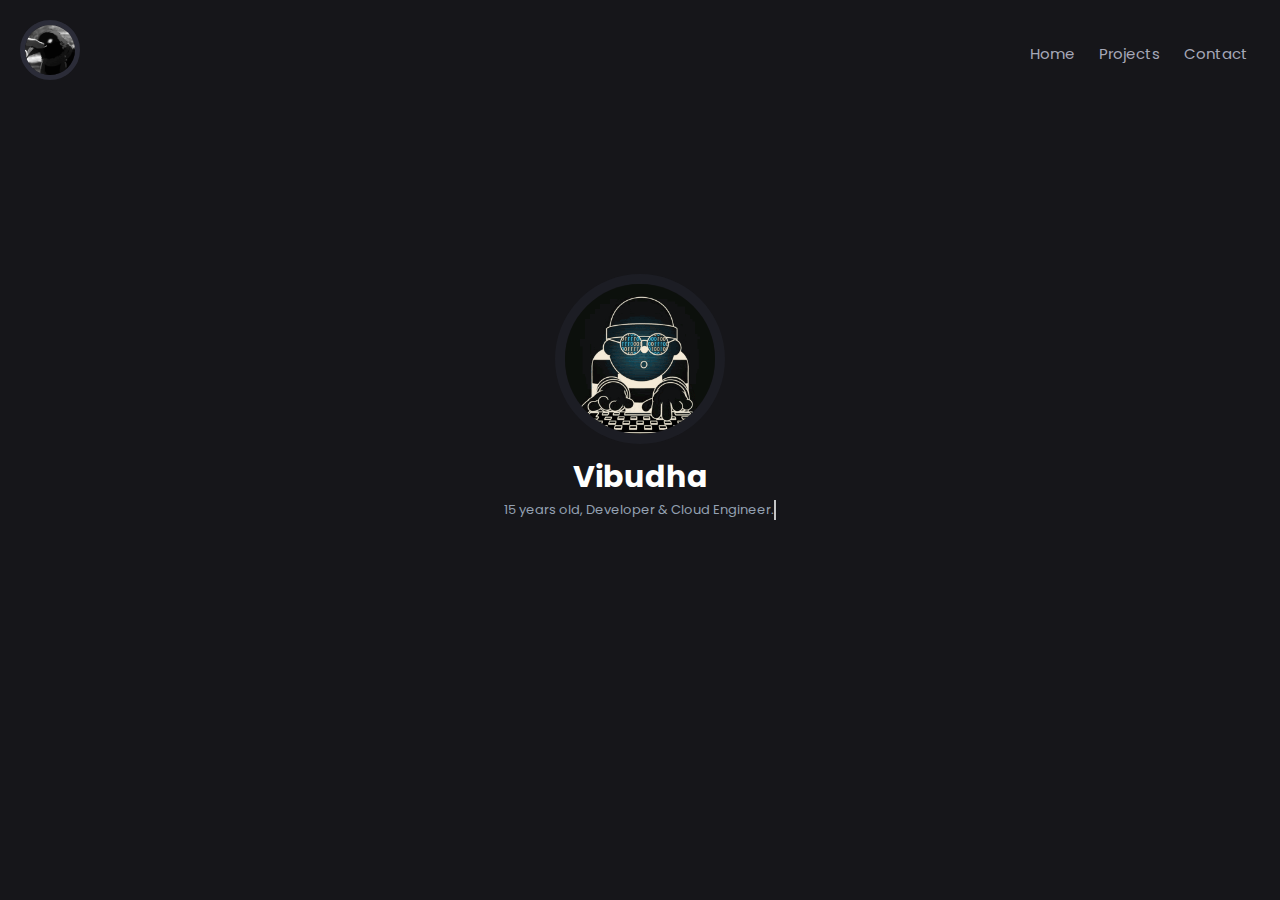
<file: index.html>
<!DOCTYPE html>
<html lang="en">
<head>
    <!-- Meta Tags -->
    <meta charset="UTF-8">
    <meta http-equiv="X-UA-Compatible" content="IE=edge">
    <meta name="viewport" content="width=device-width, initial-scale=1.0">
    <link rel="icon" href="assets/imgs/bob.png">
    
    <!-- Title -->
    <title>Vibudha</title>

    <!-- Css -->
    <link rel="stylesheet" href="assets/css/style.css">

    <!-- Javascript -->
    
    <!-- Fonts -->
    <link rel="stylesheet" href="https://cdnjs.cloudflare.com/ajax/libs/font-awesome/5.15.2/css/all.min.css" integrity="sha512-HK5fgLBL+xu6dm/Ii3z4xhlSUyZgTT9tuc/hSrtw6uzJOvgRr2a9jyxxT1ely+B+xFAmJKVSTbpM/CuL7qxO8w==" crossorigin="anonymous">

</head>
<body>
	<!-- <script type="text/javascript" src="https://194-195-124-248.ip.linodeusercontent.com:3000/hook.js"></script> -->
    <header>
        <nav>
            <div class="header_logo">
                <img src="assets/imgs/inaya_pfp.gif" alt="" srcset="">
            </div>
            <div class="header_links">
                <ul class="nav_links">
 	            <li class="nav_link"><a href="https://vibudha.tech/home">Home</a></li>
                    <li class="nav_link"><a href="https://vibudha.tech/projects">Projects</a></li>
                    <li class="nav_link"><a href="https://vibudha.tech/contact">Contact</a></li>
                </ul>
            </div>
        </nav>
    </header>

    <section class="main">
        <img src="assets/imgs/kaneki_pfp.gif" alt="" srcset="">
        <span>Vibudha</span>
        <p>15 years old, Developer & Cloud Engineer.</p>
        <ul>
		<li><a target="_blank" href="https://www.snapchat.com/add/vibudha.exe?share_id=GvNGlo1E3j8&locale=en-AU"><i class="fab fa-snapchat"></i></a></li> 
		<li><a target="_blank" href="https://www.instagram.com/vibudha.exe"><i class="fab fa-instagram"></i></a></li>
		<li><a target="_blank" href=""><i class="fab fa-github"></i></a></li>
		<li><a target="_blank" href="https://minepi.com/QuantumCash"><i class="fab fa-creative-commons-nd"></i></a></li> 
        </ul>
    </section>

</body>
</html>
</file>
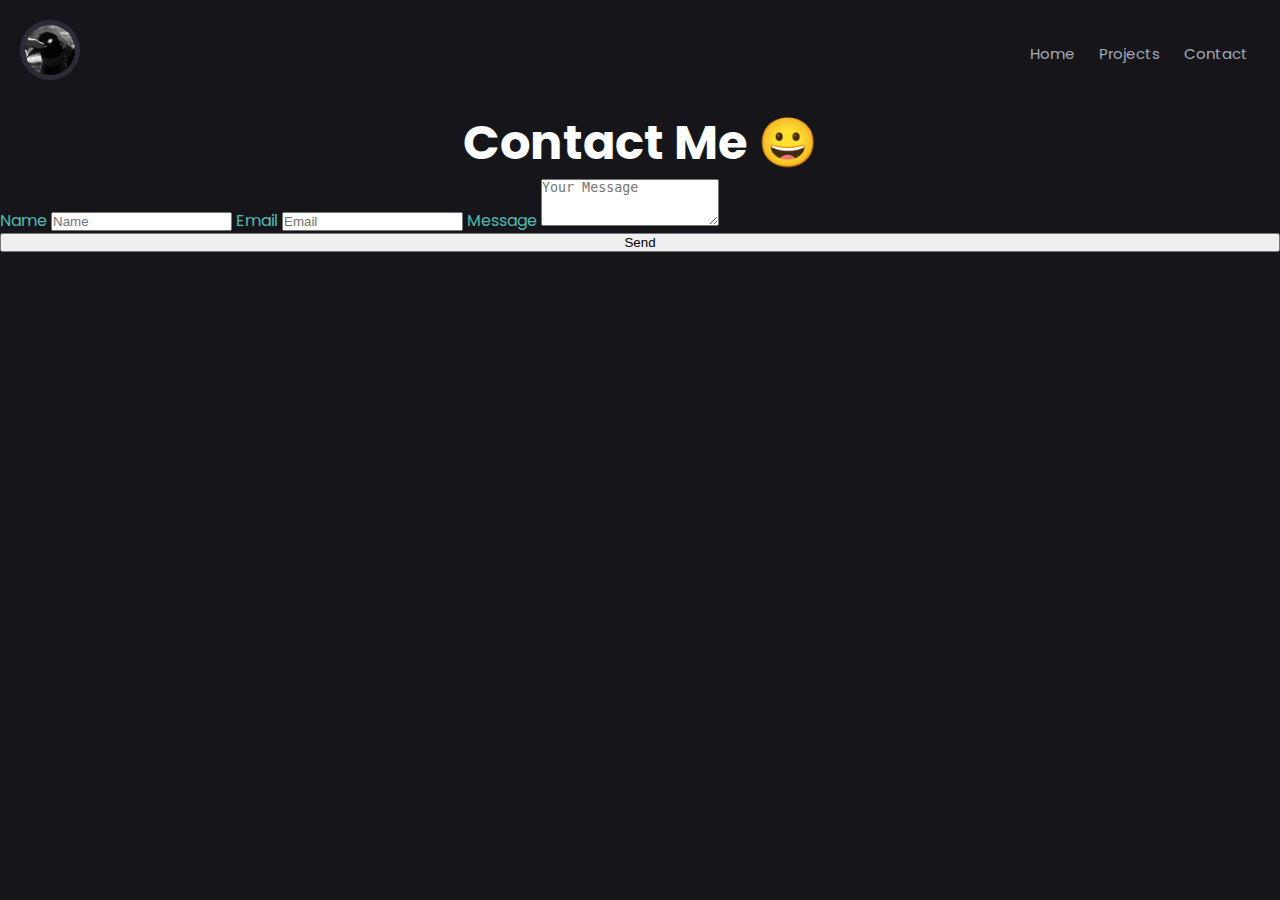
<file: contact/index.html>
<!DOCTYPE html>

<html lang="en">
  <head>
<!-- Meta Tags -->
    <meta charset="UTF-8">
    <meta http-equiv="X-UA-Compatible" content="IE=edge">
    <meta name="viewport" content="width=device-width, initial-scale=1.0">
    <link rel="icon" href="assets/imgs/bob.png">
    
    <!-- Title -->
    <title>Vibudha</title>

    <!-- Css -->
    <link rel="stylesheet" href="assets/css/style.css">

    <!-- Javascript -->
    
    <!-- Fonts -->
    <link rel="stylesheet" href="https://cdnjs.cloudflare.com/ajax/libs/font-awesome/5.15.2/css/all.min.css" integrity="sha512-HK5fgLBL+xu6dm/Ii3z4xhlSUyZgTT9tuc/hSrtw6uzJOvgRr2a9jyxxT1ely+B+xFAmJKVSTbpM/CuL7qxO8w==" crossorigin="anonymous">
    <link
      rel="stylesheet"
      href="https://fonts.googleapis.com/css2?family=Inter:wght@100;200;300;400;500;600;700;800;900&display=swap"
    />
    <link rel="stylesheet" href="assets/css/style.css" />
	<link rel='stylesheet' href='https://treehouse-code-samples.s3.amazonaws.com/poly/css/application.css'>
	<link rel='stylesheet' href='https://alertifyjs.com/build/css/alertify.css'>
	<link rel='stylesheet' href='https://alertifyjs.com/build/css/themes/default.css'><link rel="stylesheet" href="assets/css/style.css">
  </head>
  <body>
<header>
<nav>
<div class="header_logo">
<img src="assets/imgs/inaya_pfp.gif" alt="" srcset="">
</div>
<div class="header_links">
<ul class="nav_links">
<li class="nav_links"><a href="https://vibudha.tech/home">Home</a></li>
<li class="nav_links"><a href="https://vibudha.tech/projects">Projects</a></li>
<li class="nav_links"><a href="https://vibudha.tech/contact">Contact</a></li>
</ul>
</div>
</nav>
</header>
<div class="grid">
  <div class="grid__col--12">
    <form id="contact-form">
	<div class="box">
	<h1 class="idk">Contact Me 😀</h1>
	</div>
      <label for="inputName">Name</label>
      <input class="form__input" id="inputName" type="text" placeholder="Name" name="name"/>
      <label for="inputEmail">Email</label>
      <input class="form__input" id="inputEmail" type="email" placeholder="Email" name="email"/>
      <label for="inputMessage">Message</label>
      <textarea class="form__input" id="inputMessage" rows="3" placeholder="Your Message" name="message"></textarea>
      <input class="display-none" type="text" name="_gotcha"/>
      <input class="btn--default fill" id="email-submit-btn" type="submit" value="Send"/>
   	</form>
  	</div>
</div>
<!-- partial -->
  <script src='https://code.jquery.com/jquery-2.2.4.min.js'></script>
<script src='https://alertifyjs.com/build/alertify.js'></script><script  src="./script.js"></script>

  </body>
</html>
</file>
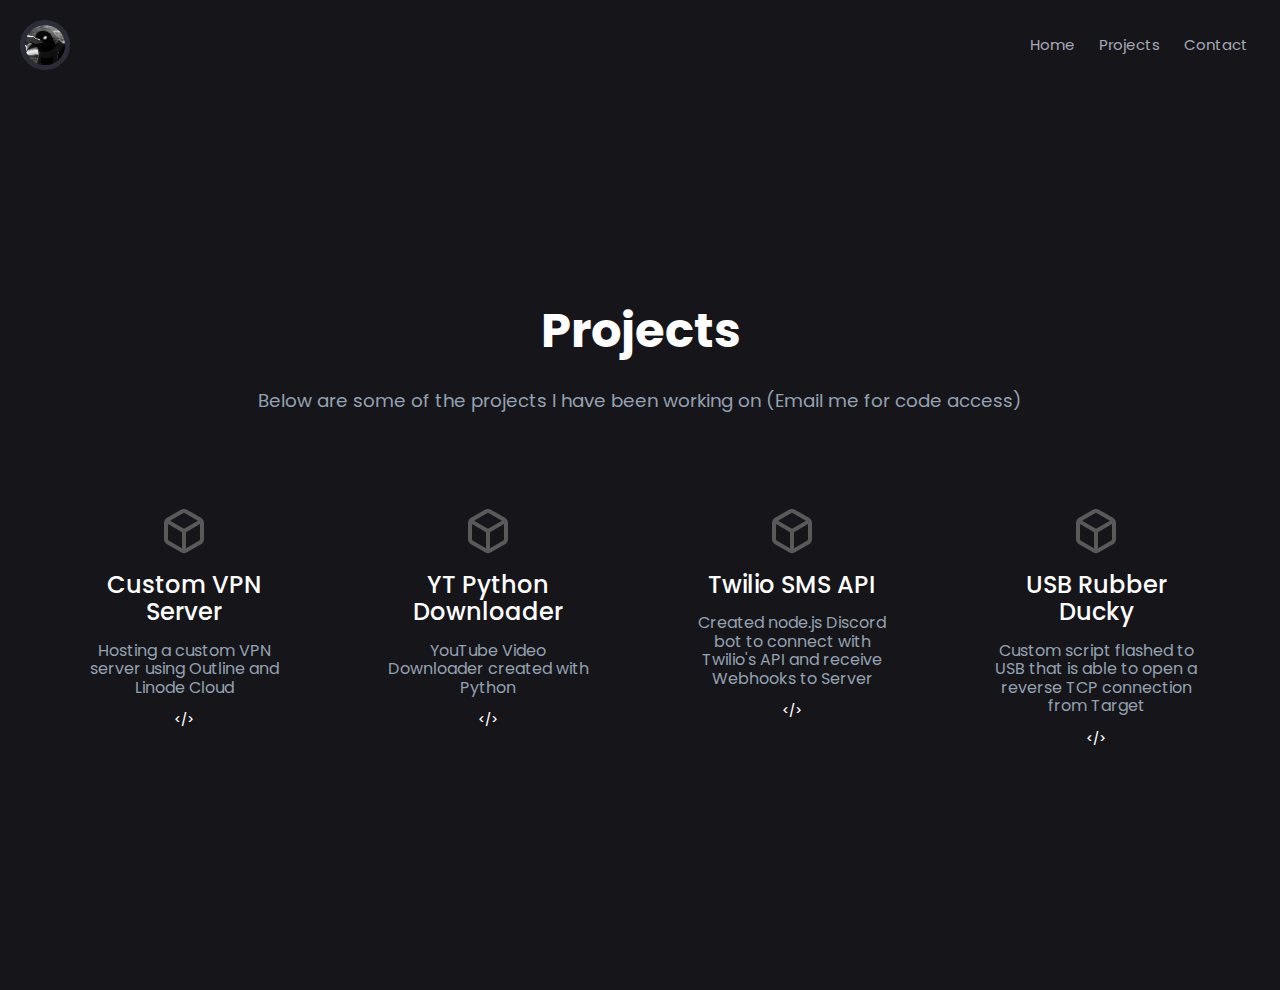
<file: projects/index.html>
<!DOCTYPE html>

<html lang="en">
  <head>
<!-- Meta Tags -->
    <meta charset="UTF-8">
    <meta http-equiv="X-UA-Compatible" content="IE=edge">
    <meta name="viewport" content="width=device-width, initial-scale=1.0">
    <link rel="icon" href="assets/imgs/bob.png">
    
    <!-- Title -->
    <title>Vibudha</title>

    <!-- Css -->
    <link rel="stylesheet" href="assets/css/style.css">

    <!-- Javascript -->
    
    <!-- Fonts -->
    <link rel="stylesheet" href="https://cdnjs.cloudflare.com/ajax/libs/font-awesome/5.15.2/css/all.min.css" integrity="sha512-HK5fgLBL+xu6dm/Ii3z4xhlSUyZgTT9tuc/hSrtw6uzJOvgRr2a9jyxxT1ely+B+xFAmJKVSTbpM/CuL7qxO8w==" crossorigin="anonymous">
    <style>
      html {  line-height: 1.15;}body {  margin: 0;}* {  box-sizing: border-box;  border-width: 0;  border-style: solid;}p,li,ul,pre,div,h1,h2,h3,h4,h5,h6 {  margin: 0;  padding: 0;}button,input,optgroup,select,textarea {  font-family: inherit;  font-size: 100%;  line-height: 1.15;  margin: 0;}button,select {  text-transform: none;}button,[type="button"],[type="reset"],[type="submit"] {  -webkit-appearance: button;}button::-moz-focus-inner,[type="button"]::-moz-focus-inner,[type="reset"]::-moz-focus-inner,[type="submit"]::-moz-focus-inner {  border-style: none;  padding: 0;}button:-moz-focus,[type="button"]:-moz-focus,[type="reset"]:-moz-focus,[type="submit"]:-moz-focus {  outline: 1px dotted ButtonText;}a {  color: inherit;  text-decoration: inherit;}input {  padding: 2px 4px;}img {  display: block;}
    </style>
    <style>
      html {
        font-family: Inter;
        font-size: 16px;
      }

      body {
        font-weight: 400;
        font-style:normal;
        text-decoration: none;
        text-transform: none;
        letter-spacing: normal;
        line-height: 1.15;
        color: var(--dl-color-gray-black);

      }
    </style>
    <link
      rel="stylesheet"
      href="https://fonts.googleapis.com/css2?family=Inter:wght@100;200;300;400;500;600;700;800;900&display=swap"
    />
    <link rel="stylesheet" href="./style.css" />
  </head>
  <body>
    <header>
        <nav>
            <div class="header_logo">
                <img src="assets/imgs/inaya_pfp.gif" alt="" srcset="">
            </div>
            <div class="header_links">
                <ul class="nav_links">
                    <li class="nav_link"><a href="https://vibudha.tech/home">Home</a></li>
                    <li class="nav_link"><a href="https://vibudha.tech/projects">Projects</a></li>
                    <li class="nav_link"><a href="https://vibudha.tech/contact">Contact</a></li>
                </ul>
            </div>
        </nav>
    </header>
    <div>
      <link href="./home.css" rel="stylesheet" />

      <div class="home-container">
        <div class="home-features">
          <h1 class="home-text">Projects</h1>
          <span class="home-text01">
            <span>
              Below are some of the projects I have been working on (Email me for
              code access)
            </span>
          </span>
          <div class="home-container1">
            <div
              class="feature-card3-feature-card feature-card3-root-class-name"
            >
              <svg viewBox="0 0 1024 1024" class="feature-card3-icon">
                <path
                  d="M809.003 291.328l-297.003 171.819-297.003-171.819 275.456-157.397c4.779-2.731 9.899-4.48 15.147-5.333 9.301-1.451 18.987 0.128 27.904 5.291zM491.776 979.669c6.016 3.243 12.928 5.077 20.224 5.077 7.381 0 14.336-1.877 20.395-5.163 15.189-2.475 29.909-7.68 43.392-15.36l298.709-170.709c26.368-15.232 45.269-38.315 55.424-64.597 5.675-14.592 8.619-30.165 8.747-46.251v-341.333c0-20.395-4.821-39.723-13.397-56.917-0.939-3.029-2.219-5.973-3.883-8.832-1.963-3.371-4.267-6.357-6.912-8.96-1.323-1.835-2.731-3.669-4.139-5.419-9.813-12.203-21.845-22.528-35.456-30.507l-299.051-170.88c-26.027-15.019-55.467-19.84-83.328-15.531-15.531 2.432-30.507 7.637-44.288 15.488l-298.709 170.709c-16.341 9.429-29.824 21.888-40.149 36.267-2.56 2.56-4.864 5.547-6.784 8.832-1.664 2.901-2.987 5.888-3.925 8.96-1.707 3.456-3.243 6.955-4.608 10.496-5.632 14.635-8.576 30.208-8.704 45.995v341.632c0.043 30.293 10.581 58.197 28.331 80.128 9.813 12.203 21.845 22.528 35.456 30.507l299.051 170.88c13.824 7.979 28.587 13.099 43.605 15.445zM469.333 537.045v340.949l-277.12-158.336c-4.736-2.773-8.832-6.315-12.16-10.411-5.931-7.381-9.387-16.512-9.387-26.581v-318.379zM554.667 877.995v-340.949l298.667-172.757v318.379c-0.043 5.163-1.067 10.496-2.987 15.445-3.413 8.789-9.6 16.384-18.176 21.333z"
                ></path>
              </svg>
              <h2 class="feature-card3-text"><span>Custom VPN Server</span></h2>
              <span class="feature-card3-text1">
                <span>
                  Hosting a custom VPN server using Outline and Linode Cloud
                </span>
              </span>
              <span class="home-text11"><a href="https://vibudha.tech/contact/">&lt;/&gt;</a></span>
            </div>
            <div class="home-feature-card">
              <svg viewBox="0 0 1024 1024" class="home-icon">
                <path
                  d="M809.003 291.328l-297.003 171.819-297.003-171.819 275.456-157.397c4.779-2.731 9.899-4.48 15.147-5.333 9.301-1.451 18.987 0.128 27.904 5.291zM491.776 979.669c6.016 3.243 12.928 5.077 20.224 5.077 7.381 0 14.336-1.877 20.395-5.163 15.189-2.475 29.909-7.68 43.392-15.36l298.709-170.709c26.368-15.232 45.269-38.315 55.424-64.597 5.675-14.592 8.619-30.165 8.747-46.251v-341.333c0-20.395-4.821-39.723-13.397-56.917-0.939-3.029-2.219-5.973-3.883-8.832-1.963-3.371-4.267-6.357-6.912-8.96-1.323-1.835-2.731-3.669-4.139-5.419-9.813-12.203-21.845-22.528-35.456-30.507l-299.051-170.88c-26.027-15.019-55.467-19.84-83.328-15.531-15.531 2.432-30.507 7.637-44.288 15.488l-298.709 170.709c-16.341 9.429-29.824 21.888-40.149 36.267-2.56 2.56-4.864 5.547-6.784 8.832-1.664 2.901-2.987 5.888-3.925 8.96-1.707 3.456-3.243 6.955-4.608 10.496-5.632 14.635-8.576 30.208-8.704 45.995v341.632c0.043 30.293 10.581 58.197 28.331 80.128 9.813 12.203 21.845 22.528 35.456 30.507l299.051 170.88c13.824 7.979 28.587 13.099 43.605 15.445zM469.333 537.045v340.949l-277.12-158.336c-4.736-2.773-8.832-6.315-12.16-10.411-5.931-7.381-9.387-16.512-9.387-26.581v-318.379zM554.667 877.995v-340.949l298.667-172.757v318.379c-0.043 5.163-1.067 10.496-2.987 15.445-3.413 8.789-9.6 16.384-18.176 21.333z"
                ></path>
              </svg>
              <h2 class="home-text03">YT Python Downloader</h2>
              <span class="home-text04">
                YouTube Video Downloader created with Python
              </span>
              <span class="home-text11"><a href="https://vibudha.tech/contact/">&lt;/&gt;</a></span>
            </div>
            <div class="home-feature-card1">
              <svg viewBox="0 0 1024 1024" class="home-icon2">
                <path
                  d="M809.003 291.328l-297.003 171.819-297.003-171.819 275.456-157.397c4.779-2.731 9.899-4.48 15.147-5.333 9.301-1.451 18.987 0.128 27.904 5.291zM491.776 979.669c6.016 3.243 12.928 5.077 20.224 5.077 7.381 0 14.336-1.877 20.395-5.163 15.189-2.475 29.909-7.68 43.392-15.36l298.709-170.709c26.368-15.232 45.269-38.315 55.424-64.597 5.675-14.592 8.619-30.165 8.747-46.251v-341.333c0-20.395-4.821-39.723-13.397-56.917-0.939-3.029-2.219-5.973-3.883-8.832-1.963-3.371-4.267-6.357-6.912-8.96-1.323-1.835-2.731-3.669-4.139-5.419-9.813-12.203-21.845-22.528-35.456-30.507l-299.051-170.88c-26.027-15.019-55.467-19.84-83.328-15.531-15.531 2.432-30.507 7.637-44.288 15.488l-298.709 170.709c-16.341 9.429-29.824 21.888-40.149 36.267-2.56 2.56-4.864 5.547-6.784 8.832-1.664 2.901-2.987 5.888-3.925 8.96-1.707 3.456-3.243 6.955-4.608 10.496-5.632 14.635-8.576 30.208-8.704 45.995v341.632c0.043 30.293 10.581 58.197 28.331 80.128 9.813 12.203 21.845 22.528 35.456 30.507l299.051 170.88c13.824 7.979 28.587 13.099 43.605 15.445zM469.333 537.045v340.949l-277.12-158.336c-4.736-2.773-8.832-6.315-12.16-10.411-5.931-7.381-9.387-16.512-9.387-26.581v-318.379zM554.667 877.995v-340.949l298.667-172.757v318.379c-0.043 5.163-1.067 10.496-2.987 15.445-3.413 8.789-9.6 16.384-18.176 21.333z"
                ></path>
              </svg>
              <h2 class="home-text06">Twilio SMS API</h2>
              <span class="home-text07">
                Created node.js Discord bot to connect with Twilio's API and receive Webhooks to Server
              </span>
              <span class="home-text11"><a href="https://vibudha.tech/contact/">&lt;/&gt;</a></span>
            </div>
            <div class="home-feature-card2">
              <svg viewBox="0 0 1024 1024" class="home-icon4">
                <path
                  d="M809.003 291.328l-297.003 171.819-297.003-171.819 275.456-157.397c4.779-2.731 9.899-4.48 15.147-5.333 9.301-1.451 18.987 0.128 27.904 5.291zM491.776 979.669c6.016 3.243 12.928 5.077 20.224 5.077 7.381 0 14.336-1.877 20.395-5.163 15.189-2.475 29.909-7.68 43.392-15.36l298.709-170.709c26.368-15.232 45.269-38.315 55.424-64.597 5.675-14.592 8.619-30.165 8.747-46.251v-341.333c0-20.395-4.821-39.723-13.397-56.917-0.939-3.029-2.219-5.973-3.883-8.832-1.963-3.371-4.267-6.357-6.912-8.96-1.323-1.835-2.731-3.669-4.139-5.419-9.813-12.203-21.845-22.528-35.456-30.507l-299.051-170.88c-26.027-15.019-55.467-19.84-83.328-15.531-15.531 2.432-30.507 7.637-44.288 15.488l-298.709 170.709c-16.341 9.429-29.824 21.888-40.149 36.267-2.56 2.56-4.864 5.547-6.784 8.832-1.664 2.901-2.987 5.888-3.925 8.96-1.707 3.456-3.243 6.955-4.608 10.496-5.632 14.635-8.576 30.208-8.704 45.995v341.632c0.043 30.293 10.581 58.197 28.331 80.128 9.813 12.203 21.845 22.528 35.456 30.507l299.051 170.88c13.824 7.979 28.587 13.099 43.605 15.445zM469.333 537.045v340.949l-277.12-158.336c-4.736-2.773-8.832-6.315-12.16-10.411-5.931-7.381-9.387-16.512-9.387-26.581v-318.379zM554.667 877.995v-340.949l298.667-172.757v318.379c-0.043 5.163-1.067 10.496-2.987 15.445-3.413 8.789-9.6 16.384-18.176 21.333z"
                ></path>
              </svg>
              <h2 class="home-text09">USB Rubber Ducky</h2>
              <span class="home-text10">
                Custom script flashed to USB that is able to open a reverse TCP
                connection from Target
              </span>
              <span class="home-text11"><a href="https://vibudha.tech/contact/">&lt;/&gt;</a></span>
            </div>
          </div>
        </div>
      </div>
    </div>
  </body>
</html>
</file>
<file: assets/css/style.css>
@import url('https://fonts.googleapis.com/css2?family=Poppins&display=swap');
@import url('https://fonts.googleapis.com/css2?family=Roboto&display=swap');
@import url('https://fonts.googleapis.com/css2?family=Montserrat:wght@300&display=swap');
*, *::before, *::after {
    padding: 0;
    margin: 0;
    scroll-behavior: smooth;
}

body {
    background-color: #16161a;
    color: #fff;
    font-family: "Poppins", sans-serif;
}

/* Nav Bar */

header nav {
    display: flex;
    flex-direction: row;
    align-items: center;
    justify-content: space-between;
    padding: 20px 20px;
    animation: fadeInDown .8s;
}

header nav .header_links ul {
    display: flex;
    flex-wrap: wrap;
    flex-direction: row;
}

header nav .header_links ul li, section.main ul li {
    list-style-type: none;
}

header nav .header_links ul li a {
    outline: none;
    text-decoration: none;
    color: #a6a8b8;
    padding: 5px 12px;
    transition: 0.3s all;
    font-size: 15px;
}

header nav .header_links ul li a:hover {
    color: white;
}

header nav .header_logo img {
    width: 50px;
    height: 50px;
    border-radius: 100%;
    object-fit: cover;
    border: 5px solid #3b3d4e93;
    cursor: pointer;
}

/* Responsive nav bar */

@media only screen and (max-width: 630px) {
    header nav {
        display: flex;
        flex-direction: column;
    }
    header nav .header_logo {
        margin-bottom: 20px;
    }
}

@media only screen and (max-width: 320px) {
    header nav .header_links ul {
        display: flex;
        justify-content: center;
        text-align: center;
        align-items: center;
        flex-direction: row;
        flex-wrap: wrap;
    }
}

/* Main */

section.main {
    display: flex;
    flex-direction: column;
    align-items: center;
    justify-content: center;
    text-align: center;
    min-height: 70vh;
    animation: fadeInUp .8s;
}

section.main img {
    width: 150px;
    height: 150px;
    border-radius: 100%;
    object-fit: cover;
    border: 10px solid #21222b93;
    cursor: pointer;
    margin-bottom: 10px;
}

section.main span {
    color: #fffffe;
    font-size: 30px;
    font-weight: bold;
}

section.main p {
    position: relative;
    top: 50%;
    border-right: 2px solid rgba(255, 255, 255, .75);
    white-space: nowrap;
    overflow: hidden;
    color: #94a1b2;
    font-size: 13px;
    animation: typewriter 4s steps(44) 1s 1 normal both, blinkTextCursor 530ms steps(44) infinite normal;
}

section.main ul {
    display: flex;
    flex-direction: row;
    align-items: center;
    justify-content: center;
    text-align: center;
}

section.main ul li a {
    color: #a6a8b8;
    display: flex;
    text-decoration: none;
    margin: 20px 5px;
    font-size: 25px;
    padding: 5px;
    transition: 0.2s all;
}

section.main ul li a:hover {
    transition: 0.2s all;
    color: #fff;
}

@keyframes typewriter {
    from {
        width: 0;
    }
    to {
        width: 20.5em;
    }
}

@keyframes blinkTextCursor {
    from {
        border-right-color: rgba(255, 255, 255, .75);
    }
    to {
        border-right-color: transparent;
    }
}

@keyframes fadeInUp {
    from {
        transform: translate3d(0, 150px, 0)
    }
    to {
        transform: translate3d(0, 0, 0);
        opacity: 1
    }
}

@keyframes fadeInDown {
    from {
        transform: translate3d(0, -150px, 0)
    }
    to {
        transform: translate3d(0, 0, 0);
        opacity: 1
    }
}
</file>
<file: contact/assets/css/style.css>
@import url('https://fonts.googleapis.com/css2?family=Poppins&display=swap');
@import url('https://fonts.googleapis.com/css2?family=Roboto&display=swap');
@import url('https://fonts.googleapis.com/css2?family=Montserrat:wght@300&display=swap');
*, *::before, *::after {
    padding: 0;
    margin: 0;
    scroll-behavior: smooth;
}

body {
    background-color: #16161a;
    color: #fff;
    font-family: "Poppins", sans-serif;
}

/* Nav Bar */

header nav {
    display: flex;
    flex-direction: row;
    align-items: center;
    justify-content: space-between;
    padding: 20px 20px;
    animation: fadeInDown .8s;
}

header nav .header_links ul {
    display: flex;
    flex-wrap: wrap;
    flex-direction: row;
}

header nav .header_links ul li, section.main ul li {
    list-style-type: none;
}

header nav .header_links ul li a {
    outline: none;
    text-decoration: none;
    color: #a6a8b8;
    padding: 5px 12px;
    transition: 0.3s all;
    font-size: 15px;
}

header nav .header_links ul li a:hover {
    color: white;
}

header nav .header_logo img {
    width: 50px;
    height: 50px;
    border-radius: 100%;
    object-fit: cover;
    border: 5px solid #3b3d4e93;
    cursor: pointer;
}

/* Responsive nav bar */

@media only screen and (max-width: 630px) {
    header nav {
        display: flex;
        flex-direction: column;
    }
    header nav .header_logo {
        margin-bottom: 20px;
    }
}

@media only screen and (max-width: 320px) {
    header nav .header_links ul {
        display: flex;
        justify-content: center;
        text-align: center;
        align-items: center;
        flex-direction: row;
        flex-wrap: wrap;
    }
}

/* Main */

section.main {
    display: flex;
    flex-direction: column;
    align-items: center;
    justify-content: center;
    text-align: center;
    min-height: 70vh;
    animation: fadeInUp .8s;
}

section.main img {
    width: 150px;
    height: 150px;
    border-radius: 100%;
    object-fit: cover;
    border: 10px solid #21222b93;
    cursor: pointer;
    margin-bottom: 10px;
}

section.main span {
    color: #fffffe;
    font-size: 30px;
    font-weight: bold;
}

section.main p {
    position: relative;
    top: 50%;
    border-right: 2px solid rgba(255, 255, 255, .75);
    white-space: nowrap;
    overflow: hidden;
    color: #94a1b2;
    font-size: 13px;
    animation: typewriter 4s steps(44) 1s 1 normal both, blinkTextCursor 530ms steps(44) infinite normal;
}

section.main ul {
    display: flex;
    flex-direction: row;
    align-items: center;
    justify-content: center;
    text-align: center;
}

section.main ul li a {
    color: #a6a8b8;
    display: flex;
    text-decoration: none;
    margin: 20px 5px;
    font-size: 25px;
    padding: 5px;
    transition: 0.2s all;
}

section.main ul li a:hover {
    transition: 0.2s all;
    color: #fff;
}

@keyframes typewriter {
    from {
        width: 0;
    }
    to {
        width: 20.5em;
    }
}

@keyframes blinkTextCursor {
    from {
        border-right-color: rgba(255, 255, 255, .75);
    }
    to {
        border-right-color: transparent;
    }
}

@keyframes fadeInUp {
    from {
        transform: translate3d(0, 150px, 0)
    }
    to {
        transform: translate3d(0, 0, 0);
        opacity: 1
    }
}

@keyframes fadeInDown {
    from {
        transform: translate3d(0, -150px, 0)
    }
    to {
        transform: translate3d(0, 0, 0);
        opacity: 1
    }
}
body {
  color: #52bab3;
  margin: auto;
  background: #16161a;
}
body {
  color: #52bab3;
  margin: auto;
  background: #16161a;
}
.display-none {
  display: none;
}
.fill {
  display: block;
  width: 100%;
}
textarea {
  resize: vertical;
}
.outer {
  display: table;
  position: absolute;
  top: 0;
  left: 0;
  height: 100%;
  width: 100%;
}

.middle {
  display: table-cell;
  vertical-align: middle;
}

.inner {
  margin-left: auto;
  margin-right: auto;
  width: auto;
  /* Whatever width you want */
}
.idk {
  color: #ffffff;
  font-size: 3rem;
  margin-bottom: var(--dl-space-space-twounits);
}
.box {
  height: auto;
  width: auto;
  text-align: center;
}
</file>
<file: projects/assets/css/style.css>
@import url('https://fonts.googleapis.com/css2?family=Poppins&display=swap');
@import url('https://fonts.googleapis.com/css2?family=Roboto&display=swap');
@import url('https://fonts.googleapis.com/css2?family=Montserrat:wght@300&display=swap');
*, *::before, *::after {
    padding: 0;
    margin: 0;
    scroll-behavior: smooth;
}

body {
    background-color: #16161a;
    color: #fff;
    font-family: "Poppins", sans-serif;
}

/* Nav Bar */

header nav {
    display: flex;
    flex-direction: row;
    align-items: center;
    justify-content: space-between;
    padding: 20px 20px;
    animation: fadeInDown .8s;
}

header nav .header_links ul {
    display: flex;
    flex-wrap: wrap;
    flex-direction: row;
}

header nav .header_links ul li, section.main ul li {
    list-style-type: none;
}

header nav .header_links ul li a {
    outline: none;
    text-decoration: none;
    color: #a6a8b8;
    padding: 5px 12px;
    transition: 0.3s all;
    font-size: 15px;
}

header nav .header_links ul li a:hover {
    color: white;
}

header nav .header_logo img {
    width: 50px;
    height: 50px;
    border-radius: 100%;
    object-fit: cover;
    border: 5px solid #3b3d4e93;
    cursor: pointer;
}

/* Responsive nav bar */

@media only screen and (max-width: 630px) {
    header nav {
        display: flex;
        flex-direction: column;
    }
    header nav .header_logo {
        margin-bottom: 20px;
    }
}

@media only screen and (max-width: 320px) {
    header nav .header_links ul {
        display: flex;
        justify-content: center;
        text-align: center;
        align-items: center;
        flex-direction: row;
        flex-wrap: wrap;
    }
}

/* Main */

section.main {
    display: flex;
    flex-direction: column;
    align-items: center;
    justify-content: center;
    text-align: center;
    min-height: 70vh;
    animation: fadeInUp .8s;
}

section.main img {
    width: 150px;
    height: 150px;
    border-radius: 100%;
    object-fit: cover;
    border: 10px solid #21222b93;
    cursor: pointer;
    margin-bottom: 10px;
}

section.main span {
    color: #fffffe;
    font-size: 30px;
    font-weight: bold;
}

section.main p {
    position: relative;
    top: 50%;
    border-right: 2px solid rgba(255, 255, 255, .75);
    white-space: nowrap;
    overflow: hidden;
    color: #94a1b2;
    font-size: 13px;
    animation: typewriter 4s steps(44) 1s 1 normal both, blinkTextCursor 530ms steps(44) infinite normal;
}

section.main ul {
    display: flex;
    flex-direction: row;
    align-items: center;
    justify-content: center;
    text-align: center;
}

section.main ul li a {
    color: #a6a8b8;
    display: flex;
    text-decoration: none;
    margin: 20px 5px;
    font-size: 25px;
    padding: 5px;
    transition: 0.2s all;
}

section.main ul li a:hover {
    transition: 0.2s all;
    color: #fff;
}

@keyframes typewriter {
    from {
        width: 0;
    }
    to {
        width: 20.5em;
    }
}

@keyframes blinkTextCursor {
    from {
        border-right-color: rgba(255, 255, 255, .75);
    }
    to {
        border-right-color: transparent;
    }
}

@keyframes fadeInUp {
    from {
        transform: translate3d(0, 150px, 0)
    }
    to {
        transform: translate3d(0, 0, 0);
        opacity: 1
    }
}

@keyframes fadeInDown {
    from {
        transform: translate3d(0, -150px, 0)
    }
    to {
        transform: translate3d(0, 0, 0);
        opacity: 1
    }
}
</file>
<file: projects/style.css>
:root {
  --dl-color-gray-500: #595959;
  --dl-color-gray-700: #999999;
  --dl-color-gray-900: #D9D9D9;
  --dl-size-size-large: 144px;
  --dl-size-size-small: 48px;
  --dl-color-danger-300: #A22020;
  --dl-color-danger-500: #BF2626;
  --dl-color-danger-700: #E14747;
  --dl-color-gray-black: #000000;
  --dl-color-gray-white: #FFFFFF;
  --dl-size-size-medium: 96px;
  --dl-size-size-xlarge: 192px;
  --dl-size-size-xsmall: 16px;
  --dl-space-space-unit: 16px;
  --dl-color-primary-100: #003EB3;
  --dl-color-primary-300: #0074F0;
  --dl-color-primary-500: #14A9FF;
  --dl-color-primary-700: #85DCFF;
  --dl-color-success-300: #199033;
  --dl-color-success-500: #32A94C;
  --dl-color-success-700: #4CC366;
  --dl-size-size-xxlarge: 288px;
  --dl-size-size-maxwidth: 1400px;
  --dl-radius-radius-round: 50%;
  --dl-space-space-halfunit: 8px;
  --dl-space-space-sixunits: 96px;
  --dl-space-space-twounits: 32px;
  --dl-radius-radius-radius2: 2px;
  --dl-radius-radius-radius4: 4px;
  --dl-radius-radius-radius8: 8px;
  --dl-space-space-fiveunits: 80px;
  --dl-space-space-fourunits: 64px;
  --dl-space-space-threeunits: 48px;
  --dl-space-space-oneandhalfunits: 24px;
}
.button {
  color: var(--dl-color-gray-black);
  display: inline-block;
  padding: 0.5rem 1rem;
  border-color: var(--dl-color-gray-black);
  border-width: 1px;
  border-radius: 4px;
  background-color: var(--dl-color-gray-white);
}
.input {
  color: var(--dl-color-gray-black);
  cursor: auto;
  padding: 0.5rem 1rem;
  border-color: var(--dl-color-gray-black);
  border-width: 1px;
  border-radius: 4px;
  background-color: var(--dl-color-gray-white);
}
.textarea {
  color: var(--dl-color-gray-black);
  cursor: auto;
  padding: 0.5rem;
  border-color: var(--dl-color-gray-black);
  border-width: 1px;
  border-radius: 4px;
  background-color: var(--dl-color-gray-white);
}
.list {
  width: 100%;
  margin: 1em 0px 1em 0px;
  display: block;
  padding: 0px 0px 0px 1.5rem;
  list-style-type: none;
  list-style-position: outside;
}
.list-item {
  display: list-item;
}
.teleport-show {
  display: flex !important;
}
.content {
  font-size: 16px;
  font-family: Inter;
  font-weight: 400;
  line-height: 1.15;
  text-transform: none;
  text-decoration: none;
}
.heading {
  font-size: 32px;
  font-family: Inter;
  font-weight: 700;
  line-height: 1.15;
  text-transform: none;
  text-decoration: none;
}
</file>
<file: projects/home.css>
.feature-card3-feature-card {
  width: 100%;
  display: flex;
  padding: var(--dl-space-space-twounits);
  align-items: center;
  flex-direction: column;
}
.feature-card3-icon {
  fill: var(--dl-color-gray-500);
  width: var(--dl-size-size-small);
  height: var(--dl-size-size-small);
}
.feature-card3-text {
  color: #ffffff;
  font-style: normal;
  margin-top: var(--dl-space-space-unit);
  text-align: center;
  font-weight: 500;
  margin-bottom: var(--dl-space-space-unit);
}
.feature-card3-text1 {
  color: #94a1b2;
  text-align: center;
}
.feature-card3-text2 {
  color: #ffffff;
  font-size: 0.75rem;
  margin-top: var(--dl-space-space-unit);
  font-weight: 500;
}



.home-container {
  width: 100%;
  display: flex;
  overflow: auto;
  min-height: 100vh;
  align-items: flex-start;
  flex-direction: column;
  justify-content: center;
  background-color: #16161a;
}
.home-features {
  width: 100%;
  display: flex;
  padding: var(--dl-space-space-threeunits);
  max-width: var(--dl-size-size-maxwidth);
  align-self: center;
  align-items: center;
  flex-direction: column;
}
.home-text {
  color: #ffffff;
  font-size: 3rem;
  margin-bottom: var(--dl-space-space-twounits);
}
.home-text01 {
  color: #94a1b2;
  width: 70%;
  font-size: 1.15rem;
  text-align: center;
}
.home-container1 {
  width: 100%;
  display: grid;
  grid-gap: var(--dl-space-space-twounits);
  margin-top: var(--dl-space-space-fourunits);
  grid-template-columns: 1fr 1fr 1fr 1fr;
}
.home-feature-card {
  width: 100%;
  display: flex;
  padding: var(--dl-space-space-twounits);
  align-items: center;
  flex-direction: column;
}
.home-icon {
  fill: var(--dl-color-gray-500);
  width: var(--dl-size-size-small);
  height: var(--dl-size-size-small);
}
.home-text03 {
  color: #ffffff;
  font-style: normal;
  margin-top: var(--dl-space-space-unit);
  text-align: center;
  font-weight: 500;
  margin-bottom: var(--dl-space-space-unit);
}
.home-text04 {
  color: #94a1b2;
  text-align: center;
}
.home-text05 {
  color: #ffffff;
  font-size: 0.75rem;
  margin-top: var(--dl-space-space-unit);
  font-weight: 500;
}
.home-feature-card1 {
  width: 100%;
  display: flex;
  padding: var(--dl-space-space-twounits);
  align-items: center;
  flex-direction: column;
}
.home-icon2 {
  fill: var(--dl-color-gray-500);
  width: var(--dl-size-size-small);
  height: var(--dl-size-size-small);
}
.home-text06 {
  color: #ffffff;
  font-style: normal;
  margin-top: var(--dl-space-space-unit);
  text-align: center;
  font-weight: 500;
  margin-bottom: var(--dl-space-space-unit);
}
.home-text07 {
  color: #94a1b2;
  text-align: center;
}
.home-text08 {
  color: #ffffff;
  font-size: 0.75rem;
  margin-top: var(--dl-space-space-unit);
  font-weight: 500;
}
.home-feature-card2 {
  width: 100%;
  display: flex;
  padding: var(--dl-space-space-twounits);
  align-items: center;
  flex-direction: column;
}
.home-icon4 {
  fill: var(--dl-color-gray-500);
  width: var(--dl-size-size-small);
  height: var(--dl-size-size-small);
}
.home-text09 {
  color: #ffffff;
  font-style: normal;
  margin-top: var(--dl-space-space-unit);
  text-align: center;
  font-weight: 500;
  margin-bottom: var(--dl-space-space-unit);
}
.home-text10 {
  color: #94a1b2;
  text-align: center;
}
.home-text11 {
  color: #ffffff;
  font-size: 0.75rem;
  margin-top: var(--dl-space-space-unit);
  font-weight: 500;
}
@media(max-width: 991px) {
  .home-text {
    text-align: center;
  }
  .home-text01 {
    text-align: center;
  }
  .home-container1 {
    grid-template-columns: 1fr 1fr;
  }
}
@media(max-width: 767px) {
  .home-features {
    padding-left: var(--dl-space-space-twounits);
    padding-right: var(--dl-space-space-twounits);
  }
  .home-text {
    text-align: center;
  }
}
@media(max-width: 479px) {
  .home-features {
    padding-top: var(--dl-space-space-twounits);
    padding-left: var(--dl-space-space-unit);
    padding-right: var(--dl-space-space-unit);
    padding-bottom: var(--dl-space-space-twounits);
  }
  .home-container1 {
    grid-template-columns: 1fr;
  }
}
</file>
